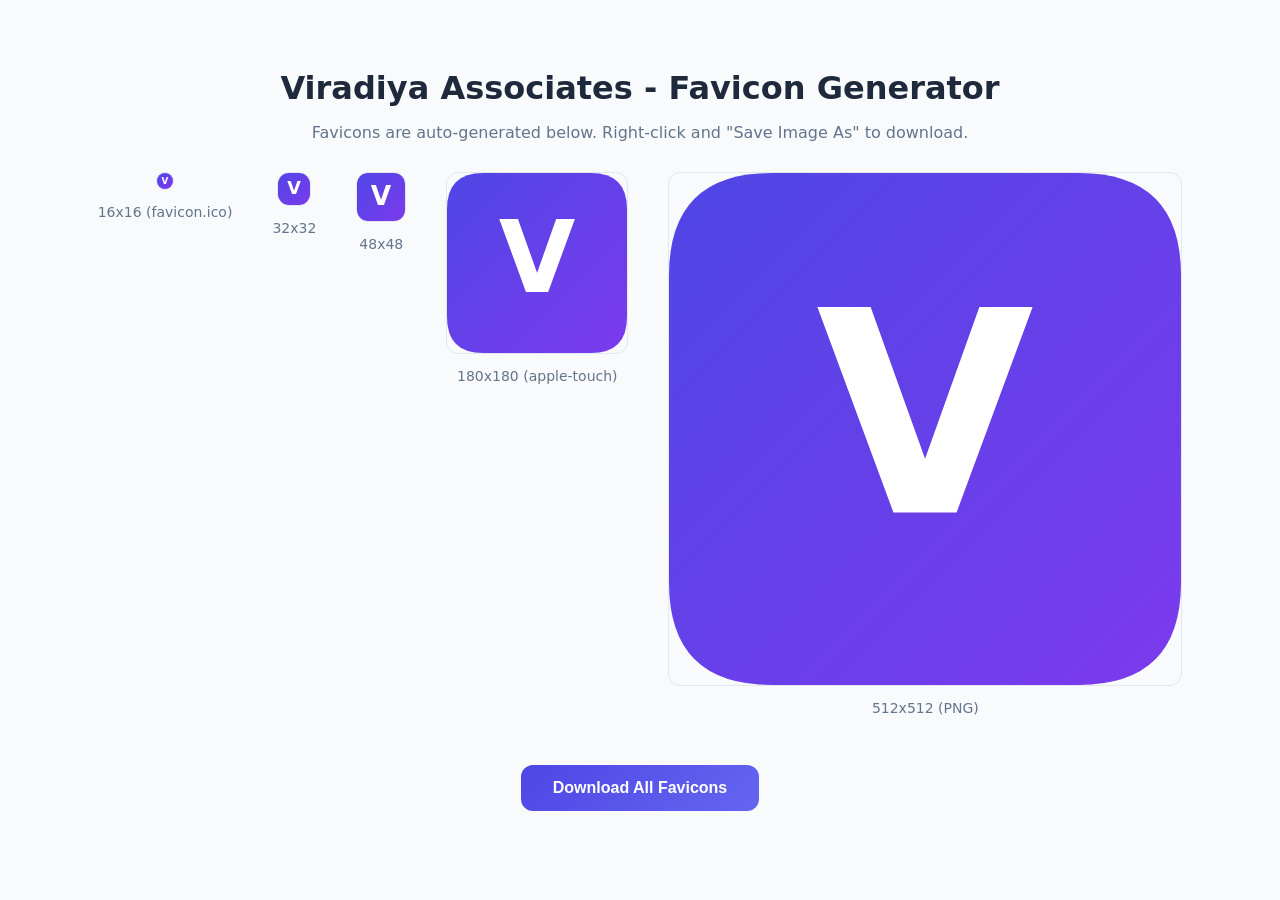
<file: favicon.html>
<!DOCTYPE html>
<html lang="en">
<head>
  <meta charset="UTF-8">
  <meta name="viewport" content="width=device-width, initial-scale=1.0">
  <title>Favicon Generator - Viradiya Associates</title>
  <style>
    body { font-family: 'Inter', system-ui, sans-serif; background: #f8fafc; padding: 40px; text-align: center; }
    h1 { color: #1e293b; margin-bottom: 10px; }
    p { color: #64748b; margin-bottom: 30px; }
    .favicon-grid { display: flex; gap: 40px; justify-content: center; flex-wrap: wrap; }
    .favicon-item { text-align: center; }
    .favicon-item span { display: block; margin-top: 10px; color: #64748b; font-size: 14px; }
    canvas { border: 1px solid #e2e8f0; border-radius: 12px; }
    .download-btn {
      display: inline-block; margin-top: 30px; padding: 14px 32px;
      background: linear-gradient(135deg, #4f46e5, #6366f1); color: white;
      border: none; border-radius: 12px; font-weight: 600; font-size: 16px;
      cursor: pointer; text-decoration: none;
    }
    .download-btn:hover { box-shadow: 0 10px 30px -5px rgba(79, 70, 229, 0.5); }
  </style>
</head>
<body>

  <h1>Viradiya Associates - Favicon Generator</h1>
  <p>Favicons are auto-generated below. Right-click and "Save Image As" to download.</p>

  <div class="favicon-grid">
    <div class="favicon-item">
      <canvas id="favicon16" width="16" height="16"></canvas>
      <span>16x16 (favicon.ico)</span>
    </div>
    <div class="favicon-item">
      <canvas id="favicon32" width="32" height="32"></canvas>
      <span>32x32</span>
    </div>
    <div class="favicon-item">
      <canvas id="favicon48" width="48" height="48"></canvas>
      <span>48x48</span>
    </div>
    <div class="favicon-item">
      <canvas id="favicon180" width="180" height="180"></canvas>
      <span>180x180 (apple-touch)</span>
    </div>
    <div class="favicon-item">
      <canvas id="favicon512" width="512" height="512"></canvas>
      <span>512x512 (PNG)</span>
    </div>
  </div>

  <br>
  <button class="download-btn" onclick="downloadAll()">Download All Favicons</button>

  <script>
    /* Draws "V" logo on canvas at any size with indigo/purple gradient */
    function drawFavicon(canvasId, size) {
      const canvas = document.getElementById(canvasId);
      const ctx = canvas.getContext('2d');

      const gradient = ctx.createLinearGradient(0, 0, size, size);
      gradient.addColorStop(0, '#4f46e5');
      gradient.addColorStop(1, '#7c3aed');

      const r = size * 0.2;
      ctx.beginPath();
      ctx.moveTo(r, 0);
      ctx.lineTo(size - r, 0);
      ctx.quadraticCurveTo(size, 0, size, r);
      ctx.lineTo(size, size - r);
      ctx.quadraticCurveTo(size, size, size - r, size);
      ctx.lineTo(r, size);
      ctx.quadraticCurveTo(0, size, 0, size - r);
      ctx.lineTo(0, r);
      ctx.quadraticCurveTo(0, 0, r, 0);
      ctx.closePath();
      ctx.fillStyle = gradient;
      ctx.fill();

      ctx.fillStyle = 'white';
      ctx.font = `bold ${size * 0.55}px Inter, system-ui, sans-serif`;
      ctx.textAlign = 'center';
      ctx.textBaseline = 'middle';
      ctx.fillText('V', size / 2, size / 2 + size * 0.02);
    }

    drawFavicon('favicon16', 16);
    drawFavicon('favicon32', 32);
    drawFavicon('favicon48', 48);
    drawFavicon('favicon180', 180);
    drawFavicon('favicon512', 512);

    function downloadAll() {
      const sizes = [
        { id: 'favicon16', name: 'favicon-16x16.png' },
        { id: 'favicon32', name: 'favicon-32x32.png' },
        { id: 'favicon48', name: 'favicon-48x48.png' },
        { id: 'favicon180', name: 'apple-touch-icon.png' },
        { id: 'favicon512', name: 'favicon-512x512.png' }
      ];

      sizes.forEach(({ id, name }) => {
        const canvas = document.getElementById(id);
        const link = document.createElement('a');
        link.download = name;
        link.href = canvas.toDataURL('image/png');
        link.click();
      });
    }
  </script>
</body>
</html>
</file>
